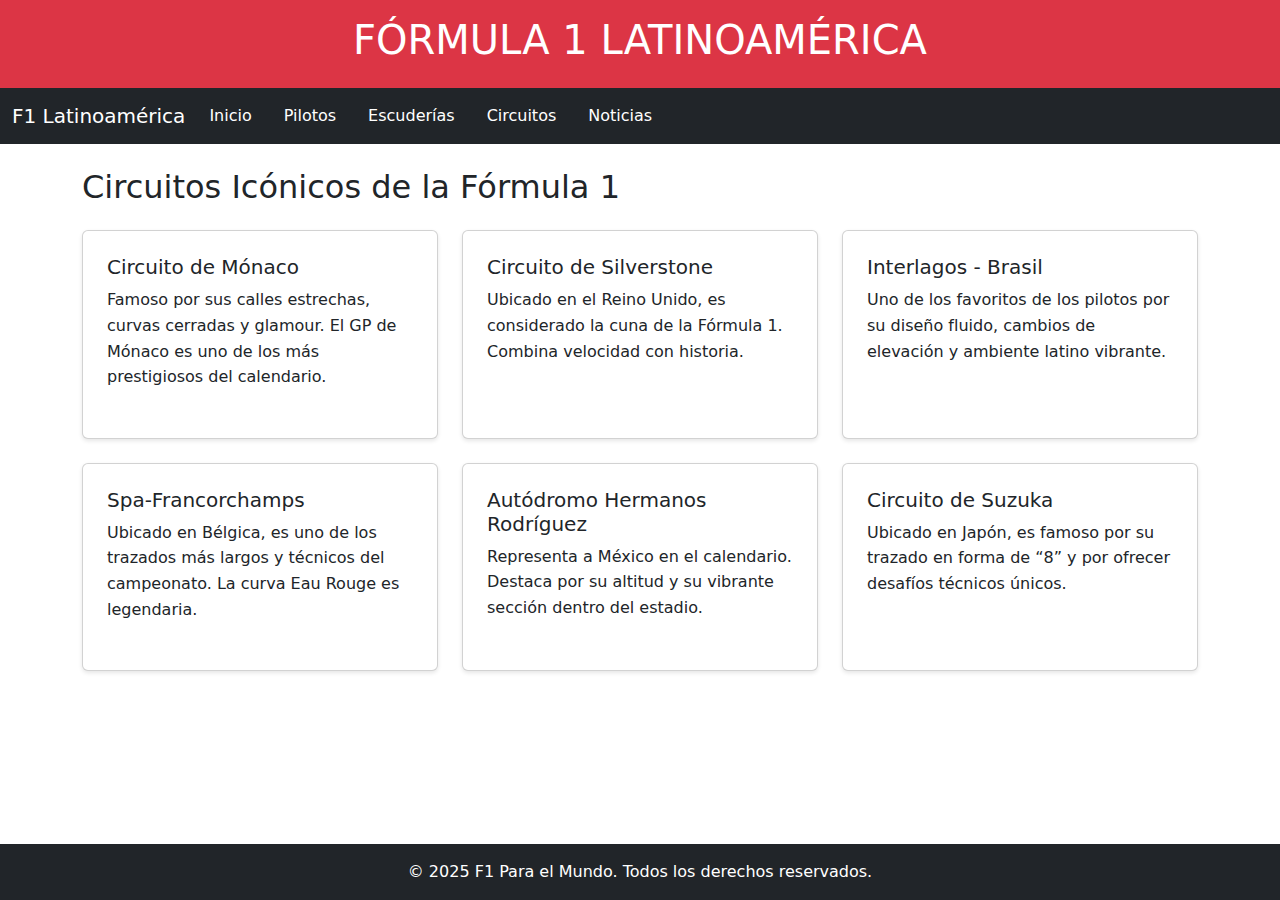
<file: circuitos.html>
<!DOCTYPE html>
<html lang="es">
<head>
  <meta charset="UTF-8" />
  <meta name="viewport" content="width=device-width, initial-scale=1.0" />
  <title>Circuitos F1 - F1 Latinoamérica</title>
  <link rel="stylesheet" href="style.css" />
  <link href="https://cdn.jsdelivr.net/npm/bootstrap@5.3.0/dist/css/bootstrap.min.css" rel="stylesheet" />
</head>
<body class="d-flex flex-column min-vh-100">

  <header class="bg-danger text-white text-center py-3">
    <h1>FÓRMULA 1 LATINOAMÉRICA</h1>
  </header>

  <nav class="navbar navbar-expand-lg navbar-dark bg-dark">
    <div class="container-fluid">
      <a class="navbar-brand" href="#">F1 Latinoamérica</a>
      <button class="navbar-toggler" type="button" data-bs-toggle="collapse" data-bs-target="#navbarNav">
        <span class="navbar-toggler-icon"></span>
      </button>
      <div class="collapse navbar-collapse" id="navbarNav">
        <ul class="navbar-nav">
            <li class="nav-item"><a class="nav-link" href="index.html">Inicio</a></li>
            <li class="nav-item"><a class="nav-link" href="pilotos.html">Pilotos</a></li>
            <li class="nav-item"><a class="nav-link" href="escuderias.html">Escuderías</a></li>
            <li class="nav-item"><a class="nav-link active" href="circuitos.html">Circuitos</a></li>
            <li class="nav-item"><a class="nav-link" href="noticias.html">Noticias</a></li>
          </ul>
          
      </div>
    </div>
  </nav>

  <main class="container my-4">
    <h2 class="mb-4">Circuitos Icónicos de la Fórmula 1</h2>

    <div class="row row-cols-1 row-cols-md-2 row-cols-lg-3 g-4">
      <!-- Circuito 1 -->
      <div class="col">
        <div class="card h-100">
          <div class="card-body">
            <h5 class="card-title">Circuito de Mónaco</h5>
            <p class="card-text">Famoso por sus calles estrechas, curvas cerradas y glamour. El GP de Mónaco es uno de los más prestigiosos del calendario.</p>
          </div>
        </div>
      </div>

      <!-- Circuito 2 -->
      <div class="col">
        <div class="card h-100">
          <div class="card-body">
            <h5 class="card-title">Circuito de Silverstone</h5>
            <p class="card-text">Ubicado en el Reino Unido, es considerado la cuna de la Fórmula 1. Combina velocidad con historia.</p>
          </div>
        </div>
      </div>

      <!-- Circuito 3 -->
      <div class="col">
        <div class="card h-100">
          <div class="card-body">
            <h5 class="card-title">Interlagos - Brasil</h5>
            <p class="card-text">Uno de los favoritos de los pilotos por su diseño fluido, cambios de elevación y ambiente latino vibrante.</p>
          </div>
        </div>
      </div>

      <!-- Circuito 4 -->
      <div class="col">
        <div class="card h-100">
          <div class="card-body">
            <h5 class="card-title">Spa-Francorchamps</h5>
            <p class="card-text">Ubicado en Bélgica, es uno de los trazados más largos y técnicos del campeonato. La curva Eau Rouge es legendaria.</p>
          </div>
        </div>
      </div>

      <!-- Circuito 5 -->
      <div class="col">
        <div class="card h-100">
          <div class="card-body">
            <h5 class="card-title">Autódromo Hermanos Rodríguez</h5>
            <p class="card-text">Representa a México en el calendario. Destaca por su altitud y su vibrante sección dentro del estadio.</p>
          </div>
        </div>
      </div>

      <!-- Circuito 6 -->
      <div class="col">
        <div class="card h-100">
          <div class="card-body">
            <h5 class="card-title">Circuito de Suzuka</h5>
            <p class="card-text">Ubicado en Japón, es famoso por su trazado en forma de “8” y por ofrecer desafíos técnicos únicos.</p>
          </div>
        </div>
      </div>
    </div>
  </main>

  <footer class="bg-dark text-white text-center py-3 mt-auto">
    <p class="mb-0">&copy; 2025 F1 Para el Mundo. Todos los derechos reservados.</p>
  </footer>

  <script src="https://cdn.jsdelivr.net/npm/bootstrap@5.3.0/dist/js/bootstrap.bundle.min.js"></script>
</body>
</html>
</file>
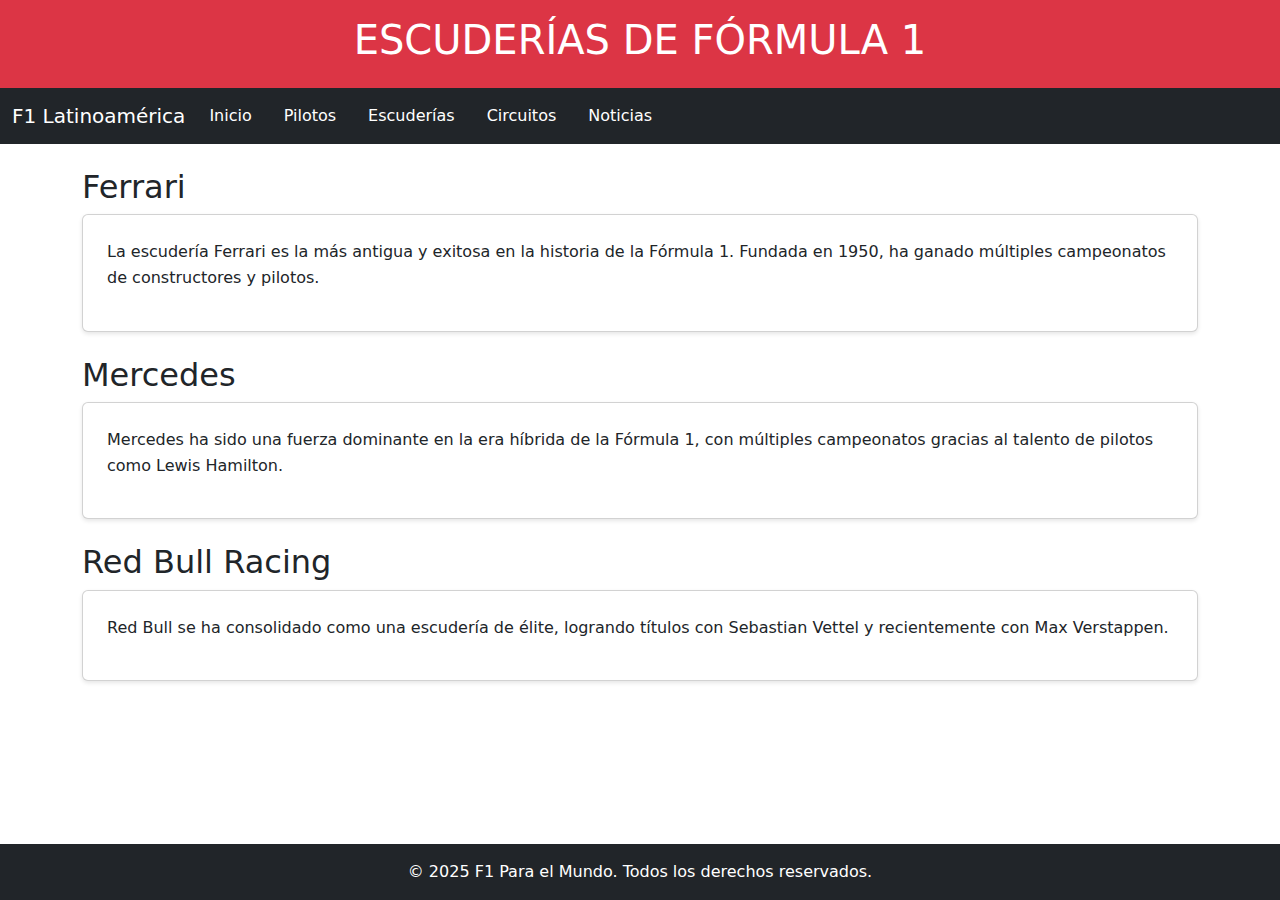
<file: escuderias.html>
<!DOCTYPE html>
<html lang="es">
<head>
  <meta charset="UTF-8" />
  <meta name="viewport" content="width=device-width, initial-scale=1.0"/>
  <title>Escuderías - F1 Latinoamérica</title>
  <link rel="stylesheet" href="style.css" />
  <link href="https://cdn.jsdelivr.net/npm/bootstrap@5.3.0/dist/css/bootstrap.min.css" rel="stylesheet"/>
</head>
<body class="d-flex flex-column min-vh-100">

  <!-- Encabezado -->
  <header class="bg-danger text-white text-center py-3">
    <h1>ESCUDERÍAS DE FÓRMULA 1</h1>
  </header>

  <!-- Navegación -->
  <nav class="navbar navbar-expand-lg navbar-dark bg-dark">
    <div class="container-fluid">
      <a class="navbar-brand" href="#">F1 Latinoamérica</a>
      <button class="navbar-toggler" type="button" data-bs-toggle="collapse" data-bs-target="#navbarNav">
        <span class="navbar-toggler-icon"></span>
      </button>
      <div class="collapse navbar-collapse" id="navbarNav">
        <ul class="navbar-nav">
            <li class="nav-item"><a class="nav-link" href="index.html">Inicio</a></li>
            <li class="nav-item"><a class="nav-link" href="pilotos.html">Pilotos</a></li>
            <li class="nav-item"><a class="nav-link active" href="escuderias.html">Escuderías</a></li>
            <li class="nav-item"><a class="nav-link" href="circuitos.html">Circuitos</a></li>
            <li class="nav-item"><a class="nav-link" href="noticias.html">Noticias</a></li>
          </ul>
          
      </div>
    </div>
  </nav>

  <!-- Contenido principal -->
  <main class="container my-4">
    <section class="mb-4">
      <h2 class="team-title">Ferrari</h2>
      <div class="card">
        <div class="card-body">
          <p>La escudería Ferrari es la más antigua y exitosa en la historia de la Fórmula 1. Fundada en 1950, ha ganado múltiples campeonatos de constructores y pilotos.</p>
        </div>
      </div>
    </section>

    <section class="mb-4">
      <h2 class="team-title">Mercedes</h2>
      <div class="card">
        <div class="card-body">
          <p>Mercedes ha sido una fuerza dominante en la era híbrida de la Fórmula 1, con múltiples campeonatos gracias al talento de pilotos como Lewis Hamilton.</p>
        </div>
      </div>
    </section>

    <section class="mb-4">
      <h2 class="team-title">Red Bull Racing</h2>
      <div class="card">
        <div class="card-body">
          <p>Red Bull se ha consolidado como una escudería de élite, logrando títulos con Sebastian Vettel y recientemente con Max Verstappen.</p>
        </div>
      </div>
    </section>
  </main>

  <!-- Pie de página -->
  <footer class="bg-dark text-white text-center py-3 mt-auto">
    <p class="mb-0">&copy; 2025 F1 Para el Mundo. Todos los derechos reservados.</p>
  </footer>

  <script src="https://cdn.jsdelivr.net/npm/bootstrap@5.3.0/dist/js/bootstrap.bundle.min.js"></script>
</body>
</html>
</file>
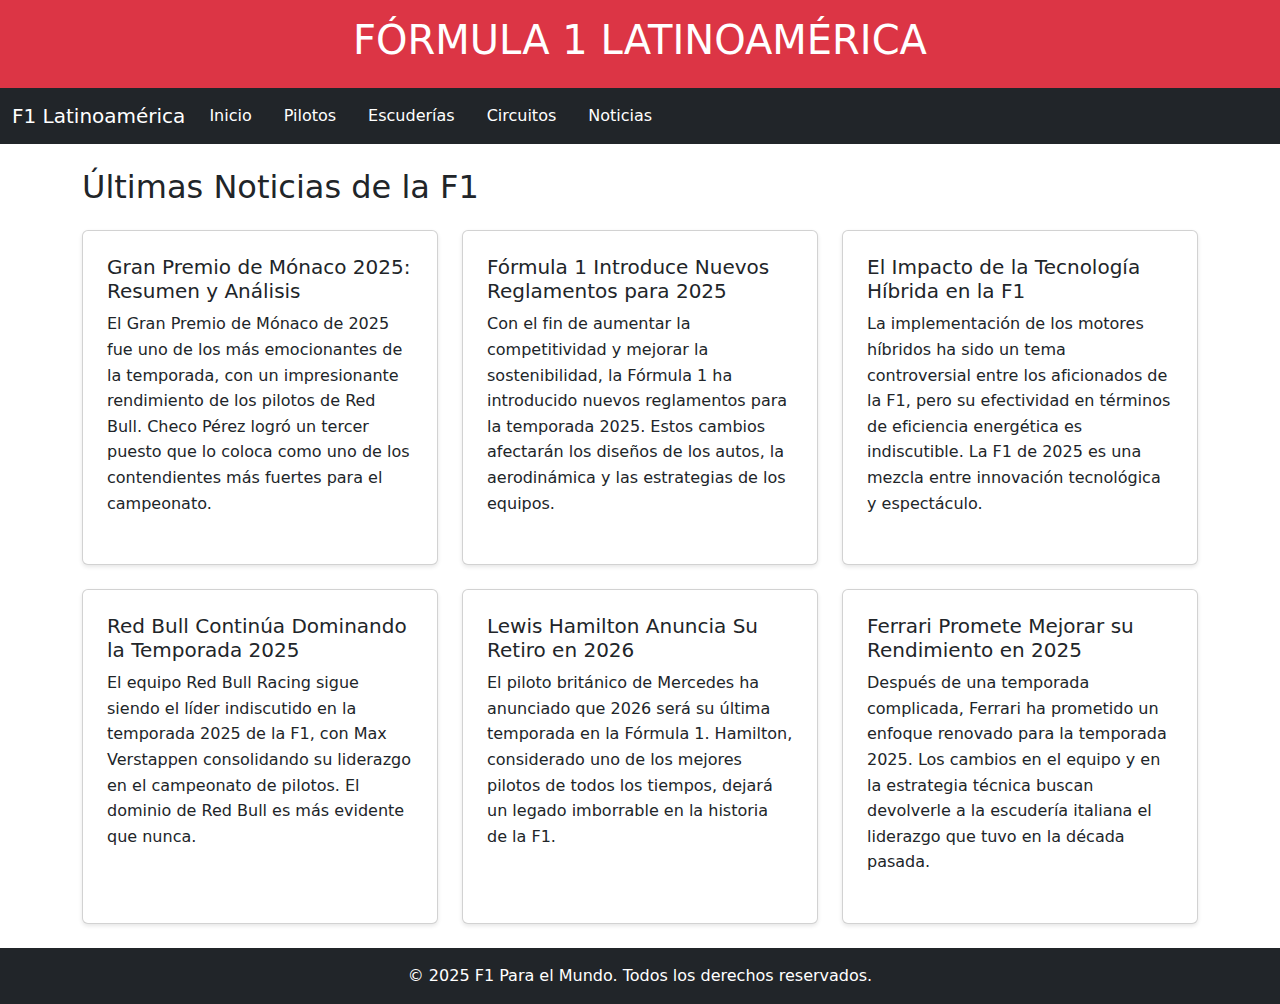
<file: noticias.html>
<!DOCTYPE html>
<html lang="es">
<head>
  <meta charset="UTF-8">
  <meta name="viewport" content="width=device-width, initial-scale=1.0">
  <title>Noticias F1 - F1 Latinoamérica</title>
  <link rel="stylesheet" href="style.css">
  <link href="https://cdn.jsdelivr.net/npm/bootstrap@5.3.0/dist/css/bootstrap.min.css" rel="stylesheet">
</head>
<body class="d-flex flex-column min-vh-100">

  <header class="bg-danger text-white text-center py-3">
    <h1>FÓRMULA 1 LATINOAMÉRICA</h1>
  </header>

  <nav class="navbar navbar-expand-lg navbar-dark bg-dark">
    <div class="container-fluid">
      <a class="navbar-brand" href="#">F1 Latinoamérica</a>
      <button class="navbar-toggler" type="button" data-bs-toggle="collapse" data-bs-target="#navbarNav">
        <span class="navbar-toggler-icon"></span>
      </button>
      <div class="collapse navbar-collapse" id="navbarNav">
        <ul class="navbar-nav">
            <li class="nav-item"><a class="nav-link" href="index.html">Inicio</a></li>
            <li class="nav-item"><a class="nav-link" href="pilotos.html">Pilotos</a></li>
            <li class="nav-item"><a class="nav-link" href="escuderias.html">Escuderías</a></li>
            <li class="nav-item"><a class="nav-link" href="circuitos.html">Circuitos</a></li>
            <li class="nav-item"><a class="nav-link active" href="noticias.html">Noticias</a></li>
          </ul>
          
      </div>
    </div>
  </nav>

  <main class="container my-4">
    <h2 class="mb-4">Últimas Noticias de la F1</h2>

    <div class="row row-cols-1 row-cols-md-2 row-cols-lg-3 g-4">
      <!-- Noticia 1 -->
      <div class="col">
        <div class="card h-100">
         
          <div class="card-body">
            <h5 class="card-title">Gran Premio de Mónaco 2025: Resumen y Análisis</h5>
            <p class="card-text">El Gran Premio de Mónaco de 2025 fue uno de los más emocionantes de la temporada, con un impresionante rendimiento de los pilotos de Red Bull. Checo Pérez logró un tercer puesto que lo coloca como uno de los contendientes más fuertes para el campeonato.</p>
          </div>
        </div>
      </div>

      <!-- Noticia 2 -->
      <div class="col">
        <div class="card h-100">
          
          <div class="card-body">
            <h5 class="card-title">Fórmula 1 Introduce Nuevos Reglamentos para 2025</h5>
            <p class="card-text">Con el fin de aumentar la competitividad y mejorar la sostenibilidad, la Fórmula 1 ha introducido nuevos reglamentos para la temporada 2025. Estos cambios afectarán los diseños de los autos, la aerodinámica y las estrategias de los equipos.</p>
          </div>
        </div>
      </div>

      <!-- Noticia 3 -->
      <div class="col">
        <div class="card h-100">
          
          <div class="card-body">
            <h5 class="card-title">El Impacto de la Tecnología Híbrida en la F1</h5>
            <p class="card-text">La implementación de los motores híbridos ha sido un tema controversial entre los aficionados de la F1, pero su efectividad en términos de eficiencia energética es indiscutible. La F1 de 2025 es una mezcla entre innovación tecnológica y espectáculo.</p>
          </div>
        </div>
      </div>

      <!-- Noticia 4 -->
      <div class="col">
        <div class="card h-100">
          
          <div class="card-body">
            <h5 class="card-title">Red Bull Continúa Dominando la Temporada 2025</h5>
            <p class="card-text">El equipo Red Bull Racing sigue siendo el líder indiscutido en la temporada 2025 de la F1, con Max Verstappen consolidando su liderazgo en el campeonato de pilotos. El dominio de Red Bull es más evidente que nunca.</p>
          </div>
        </div>
      </div>

      <!-- Noticia 5 -->
      <div class="col">
        <div class="card h-100">
          
          <div class="card-body">
            <h5 class="card-title">Lewis Hamilton Anuncia Su Retiro en 2026</h5>
            <p class="card-text">El piloto británico de Mercedes ha anunciado que 2026 será su última temporada en la Fórmula 1. Hamilton, considerado uno de los mejores pilotos de todos los tiempos, dejará un legado imborrable en la historia de la F1.</p>
          </div>
        </div>
      </div>

      <!-- Noticia 6 -->
      <div class="col">
        <div class="card h-100">
            <div class="card-body">
        <h5 class="card-title">Ferrari Promete Mejorar su Rendimiento en 2025</h5>
            <p class="card-text">Después de una temporada complicada, Ferrari ha prometido un enfoque renovado para la temporada 2025. Los cambios en el equipo y en la estrategia técnica buscan devolverle a la escudería italiana el liderazgo que tuvo en la década pasada.</p>
          </div>
        </div>
      </div>

    </div>
  </main>

  <footer class="bg-dark text-white text-center py-3 mt-auto">
    <p class="mb-0">&copy; 2025 F1 Para el Mundo. Todos los derechos reservados.</p>
  </footer>

  <script src="https://cdn.jsdelivr.net/npm/bootstrap@5.3.0/dist/js/bootstrap.bundle.min.js"></script>
</body>
</html>
</file>
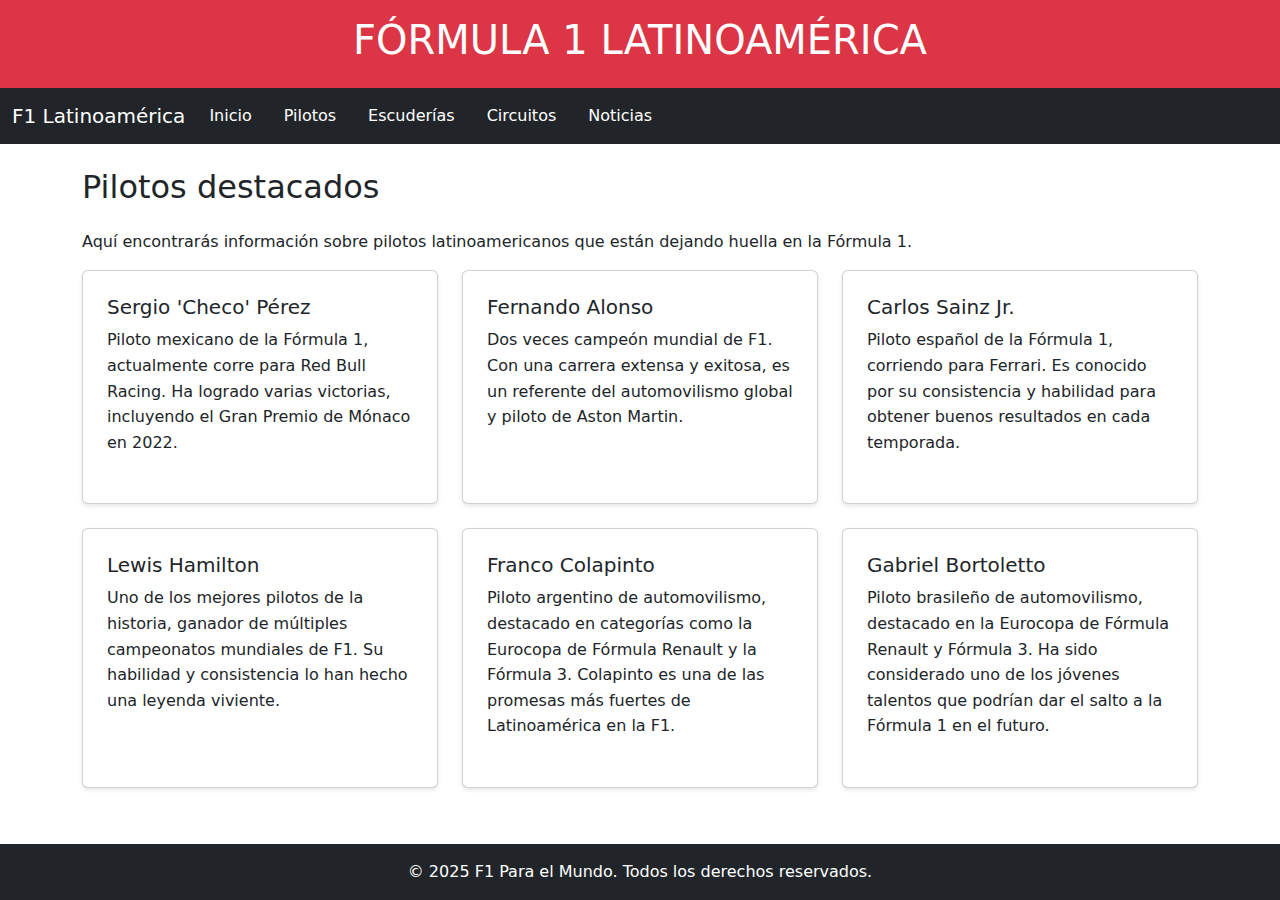
<file: pilotos.html>
<!DOCTYPE html>
<html lang="es">
<head>
  <meta charset="UTF-8">
  <meta name="viewport" content="width=device-width, initial-scale=1.0">
  <title>Pilotos F1 - F1 Latinoamérica</title>
  <link rel="stylesheet" href="style.css">
  <link href="https://cdn.jsdelivr.net/npm/bootstrap@5.3.0/dist/css/bootstrap.min.css" rel="stylesheet">
</head>
<body class="d-flex flex-column min-vh-100">

  <header class="bg-danger text-white text-center py-3">
    <h1>FÓRMULA 1 LATINOAMÉRICA</h1>
  </header>

  <nav class="navbar navbar-expand-lg navbar-dark bg-dark">
    <div class="container-fluid">
      <a class="navbar-brand" href="#">F1 Latinoamérica</a>
      <button class="navbar-toggler" type="button" data-bs-toggle="collapse" data-bs-target="#navbarNav">
        <span class="navbar-toggler-icon"></span>
      </button>
      <div class="collapse navbar-collapse" id="navbarNav">
        <ul class="navbar-nav">
            <li class="nav-item"><a class="nav-link" href="index.html">Inicio</a></li>
            <li class="nav-item"><a class="nav-link active" href="pilotos.html">Pilotos</a></li>
            <li class="nav-item"><a class="nav-link" href="escuderias.html">Escuderías</a></li>
            <li class="nav-item"><a class="nav-link" href="circuitos.html">Circuitos</a></li>
            <li class="nav-item"><a class="nav-link" href="noticias.html">Noticias</a></li>
          </ul>
          
      </div>
    </div>
  </nav>

  <main class="container my-4">
    <h2 class="mb-4">Pilotos destacados</h2>
    <p>Aquí encontrarás información sobre pilotos latinoamericanos que están dejando huella en la Fórmula 1.</p>

    <div class="row row-cols-1 row-cols-md-2 row-cols-lg-3 g-4">
      <!-- Piloto 1 - Checo Pérez -->
      <div class="col">
        <div class="card h-100">
         
          <div class="card-body">
            <h5 class="card-title">Sergio 'Checo' Pérez</h5>
            <p class="card-text">Piloto mexicano de la Fórmula 1, actualmente corre para Red Bull Racing. Ha logrado varias victorias, incluyendo el Gran Premio de Mónaco en 2022.</p>
          </div>
        </div>
      </div>

      <!-- Piloto 2 - Fernando Alonso -->
      <div class="col">
        <div class="card h-100">
          
          <div class="card-body">
            <h5 class="card-title">Fernando Alonso</h5>
            <p class="card-text">Dos veces campeón mundial de F1. Con una carrera extensa y exitosa, es un referente del automovilismo global y piloto de Aston Martin.</p>
          </div>
        </div>
      </div>

      <!-- Piloto 3 - Carlos Sainz -->
      <div class="col">
        <div class="card h-100">
          
          <div class="card-body">
            <h5 class="card-title">Carlos Sainz Jr.</h5>
            <p class="card-text">Piloto español de la Fórmula 1, corriendo para Ferrari. Es conocido por su consistencia y habilidad para obtener buenos resultados en cada temporada.</p>
          </div>
        </div>
      </div>

      <!-- Piloto 4 - Lewis Hamilton -->
      <div class="col">
        <div class="card h-100">
          
          <div class="card-body">
            <h5 class="card-title">Lewis Hamilton</h5>
            <p class="card-text">Uno de los mejores pilotos de la historia, ganador de múltiples campeonatos mundiales de F1. Su habilidad y consistencia lo han hecho una leyenda viviente.</p>
          </div>
        </div>
      </div>

      <!-- Piloto 5 - Franco Colapinto -->
      <div class="col">
        <div class="card h-100">
          
          <div class="card-body">
            <h5 class="card-title">Franco Colapinto</h5>
            <p class="card-text">Piloto argentino de automovilismo, destacado en categorías como la Eurocopa de Fórmula Renault y la Fórmula 3. Colapinto es una de las promesas más fuertes de Latinoamérica en la F1.</p>
          </div>
        </div>
      </div>

      <!-- Piloto 6 - Gabriel Bortoletto -->
      <div class="col">
        <div class="card h-100">
          
          <div class="card-body">
            <h5 class="card-title">Gabriel Bortoletto</h5>
            <p class="card-text">Piloto brasileño de automovilismo, destacado en la Eurocopa de Fórmula Renault y Fórmula 3. Ha sido considerado uno de los jóvenes talentos que podrían dar el salto a la Fórmula 1 en el futuro.</p>
          </div>
        </div>
      </div>

    </div>
  </main>

  <footer class="bg-dark text-white text-center py-3 mt-auto">
    <p class="mb-0">&copy; 2025 F1 Para el Mundo. Todos los derechos reservados.</p>
  </footer>

  <script src="https://cdn.jsdelivr.net/npm/bootstrap@5.3.0/dist/js/bootstrap.bundle.min.js"></script>
</body>
</html>
</file>
<file: style.css>
@keyframes fadeInUp {
  0% {
    opacity: 0;
    transform: translateY(30px);
  }
  100% {
    opacity: 1;
    transform: translateY(0);
  }
}
@keyframes wave {
  0% {
    transform: rotateZ(0deg);
  }
  25% {
    transform: rotateZ(2deg);
  }
  50% {
    transform: rotateZ(0deg);
  }
  75% {
    transform: rotateZ(-2deg);
  }
  100% {
    transform: rotateZ(0deg);
  }
}
@keyframes slideInFlag {
  0% {
    transform: translateX(-100%);
    opacity: 0;
  }
  100% {
    transform: translateX(0);
    opacity: 1;
  }
}
* {
  margin: 0;
  padding: 0;
  box-sizing: border-box;
}

body {
  font-family: "Helvetica", sans-serif;
  background-color: #f8f9fa;
  color: #212529;
}

header {
  background-color: #dc3545;
  color: #ffffff;
  text-align: center;
  padding: 1rem 0;
}
header h1 {
  font-size: 2.5rem;
  margin-bottom: 0.5rem;
  animation: fadeInUp 1s ease-out;
}
header p {
  font-size: 1.2rem;
}

.navbar {
  background-color: #343a40;
}
.navbar .nav-link {
  color: #ffffff;
  margin-right: 1rem;
}
.navbar .nav-link:hover {
  color: #dc3545;
  transition: color 0.3s;
}

.section-title {
  font-size: 2rem;
  margin-bottom: 1rem;
  border-bottom: 2px solid #dc3545;
  padding-bottom: 0.5rem;
  color: #dc3545;
  animation: fadeInUp 1s ease-out;
}

.card {
  border: 1px solid #dee2e6;
  margin-bottom: 1.5rem;
  box-shadow: 0 2px 4px rgba(0, 0, 0, 0.1);
  animation: fadeInUp 0.8s ease-out;
}
.card .card-body {
  padding: 1.5rem;
}
.card .card-body h3, .card .card-body h4 {
  color: #dc3545;
  margin-bottom: 0.75rem;
}
.card .card-body p {
  line-height: 1.6;
}

footer {
  background-color: #343a40;
  color: #ffffff;
  padding: 1rem 0;
  text-align: center;
  margin-top: auto;
}

@media (max-width: 768px) {
  header h1 {
    font-size: 2rem;
  }
  .section-title {
    font-size: 1.5rem;
  }
  .navbar-nav {
    text-align: center;
  }
  .card-body {
    padding: 1rem;
  }
}

/*# sourceMappingURL=style.css.map */
</file>
